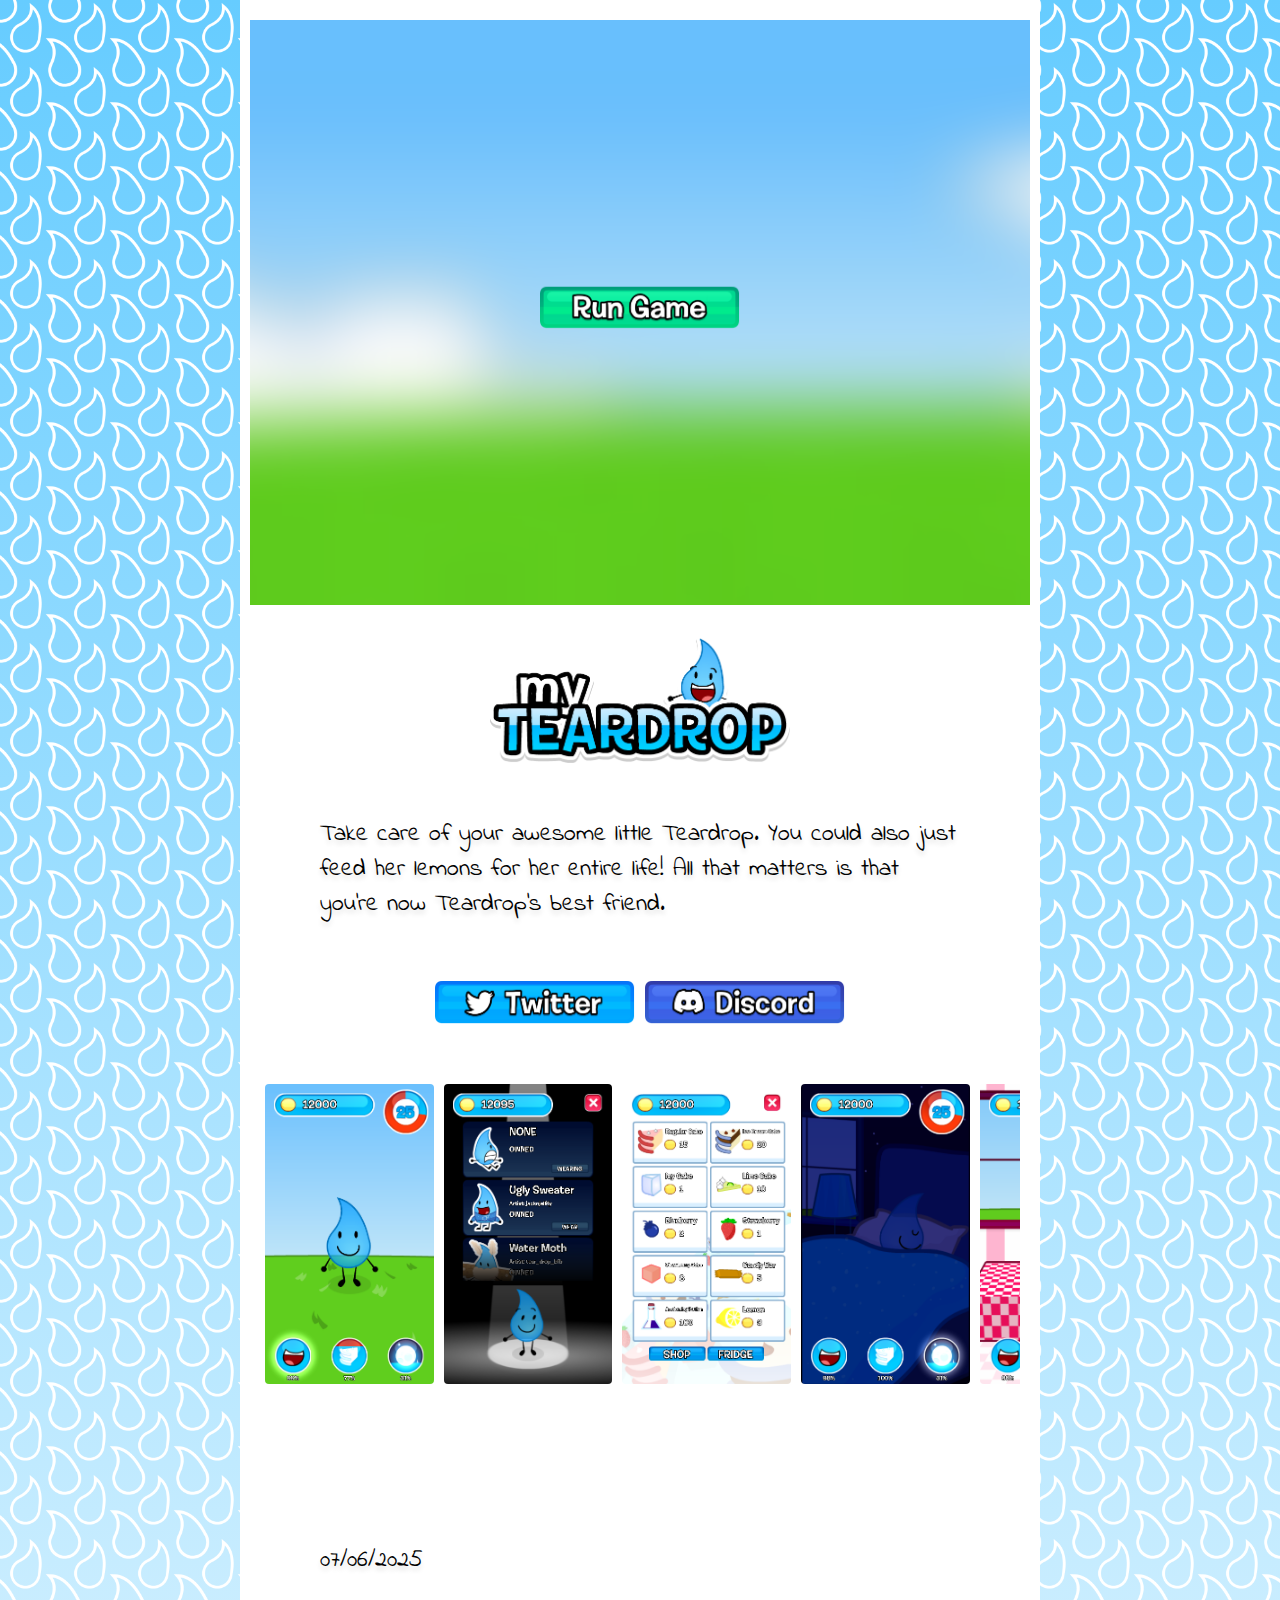
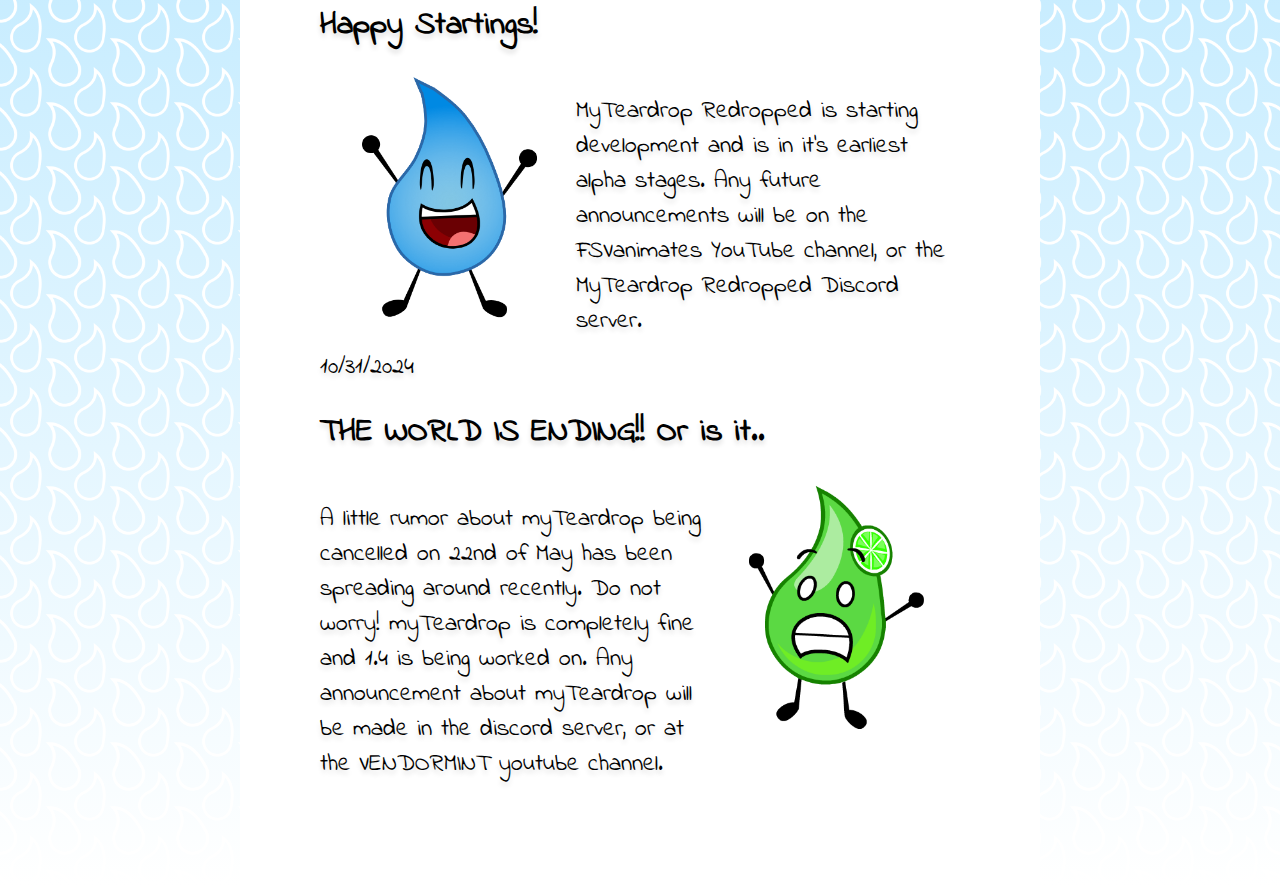
<file: index.html>
<!--<div id='play'><iframe src="./play/"></iframe></div>-->

<head>
    <meta name="viewport" content="width=device-width, user-scalable=no">
    <meta name="theme-color" content="#000000">
    <title>myTeardrop</title>
    <meta content="myTeardrop" property="og:title" />
    <meta content="Take care of your very own Teardrop!" property="og:description" />
    <link rel="icon" type="image/x-icon" href="tdicon.png">
    <meta content="#4291ff" property="theme-color" />
    <link rel="manifest" href="manifest.json" />
    <title>myTeardrop</title>
    <style>
        @font-face {
            font-family: Indie Flower;
            src: url(./IndieFlower-Regular.ttf);
        }
    </style>
</head>
<html>

<body style="display: none;">
    <div id="clouds"></div>
    <div id="contentArea">
        <div id="play"><iframe id="playFrame" src="./images/blur.png"></iframe>
            <div id="fullscreen" class="displayOnHover"></div>
            <div id="runGame"><img src="./images/runGame.png"></div>
        </div>
        <div id="belowScreen"></div>
        <img id="logo" src="./images/Logo.png">
        <div style="padding:10%;padding-top: 30px;padding-bottom: 30px;">
            <p style="font-size: 24px;">Take care of your awesome little Teardrop. You could also just feed her lemons
                for her entire life! All that matters is that you're now Teardrop's best friend.</p>
        </div>

        <div style="width: 100%;display: -webkit-box;
        display: -ms-flexbox;
        display: -webkit-flex;
        display: flex;
    
        justify-content: center;
        align-items: center;">
            <div class="button" id="twitter" onclick="window.open(`https://x.com/vendormint`)"><img src="./images/Buttons0003.png">
            </div>
            <div class="button" id="discord" onclick="window.open(`https://discord.gg/QNFcdJCjVp`)"><img
                    src="./images/Buttons0002.png"></div>
        </div>
        <div id="screenshots">
            <div id="screenshotsItems"></div>
        </div>
        <div style="height: 80px;"></div>
        <div id="announcements" style="padding:10%;padding-top: 30px;padding-bottom: 30px;">
            <p>07/06/2025</p>
            <h1>Happy Startings!</h1>
            <p style="float:right;">MyTeardrop Redropped is starting development and is in it's earliest alpha stages. Any future announcements will be on the FSVanimates YouTube channel, or the MyTeardrop Redropped Discord server.</p>
                <img src="./images/dropletHappy.png" style="position: relative;width:40%;transform: scale(140%);">
            <br>
            <p>10/31/2024</p>
            <h1>THE WORLD IS ENDING!! Or is it..</h1>
            <p style="float:left;">A little rumor about myTeardrop being cancelled on 22nd of May has been
                spreading around recently. Do not worry! myTeardrop is completely fine and 1.4 is being worked on. Any announcement about myTeardrop will be made in the discord server, or at the VENDORMINT youtube channel.</p>
                <img src="./images/dropletSprites.png" style="position: relative;width:40%;transform: scale(150%);">
        </div>
        <div style="height: 50px;"></div>
    </div>
</body>

</html>
<script>
    let screenshots = document.getElementById("screenshotsItems");
    for (let i = 0; i < 11; i++) {
        screenshots.appendChild((function (img = document.createElement("img")) {
            img.src = "screenshots/screenshot" + i + ".png";
            return img;
        })());
    };
    /*const registerServiceWorker = async () => {
        if ("serviceWorker" in navigator) {
            try {
                const registration = await navigator.serviceWorker.register("./sw_website.js", {
                    scope: "./",
                });
            } catch (e) {
                console.log('Service Worker installation failed');
            }
        }
    };
    registerServiceWorker();*/
    let playing = false;
    let playFrame = document.getElementById('playFrame');
    let play = document.getElementById('play');
    let playGame = function () {
        fullButton.style.display = `block`;
        playFrame.style.pointerEvents = 'auto';
        if (playing) return;
        playing = true;
        playFrame.src = './play/index.html';
    };
    let fullscreen = false;
    let fullButton = document.getElementById('fullscreen');

    let runGame = document.getElementById('runGame');
    setTimeout(function () {
        runGame.getElementsByTagName('img')[0].style.transition = `transform .4s cubic-bezier(0.175, 0.885, 0.320, 1.275)`;
    }, 200);
    runGame.onclick = function () {
        runGame.style.display = 'none',
            play.style.display = 'block',
            playGame();
        if (isMobile) {
            document.body.classList.add('disablescroll');
            window.scrollTo(0, 0);
        };
    };
    const isMobile = /iPhone|iPad|iPod|Android/i.test(navigator.userAgent);
    if (isMobile) {
        document.getElementById('belowScreen').appendChild(runGame);
        document.head.innerHTML += `<link rel="stylesheet" href="bfdi_mobile.css?v=1.3.1.1">`;
        play.style.display = 'none';
        let full = true;
        play.classList.add('fullscreenFrame');
        play.style.position = `fixed`;
        fullButton.onclick = function () {
            full = !full;
            if (full) {
                play.style.position = `fixed`;
                document.body.classList.add('disablescroll');
                play.classList.add('fullscreenFrame');
            } else {
                play.style.position = `relative`;
                document.body.classList.remove('disablescroll');
                play.classList.remove('fullscreenFrame');
            }
        };
    } else {
        fullButton.style.display = `none`;
        document.head.innerHTML += `<link rel="stylesheet" href="bfdi.css?v=1.3.1.1">`;
        fullButton.onclick = function (e) {
            if ((/iPad/i.test(navigator.userAgent) || "ontouchstart" in document.documentElement) && localStorage.alerted != 'yes') {
                localStorage.alerted = 'yes';
                alert(`Looks like you're likely playing on an iPad. Safari in iPadOS has an annoying issue where if you tap the bottom half of the screen couple times when you're playing the game it gives you a constant warning message about keyboards. It is recommended to add the game to the home screen instead for a good fullscreen experience`)
            };
            let element = playFrame;
            if (element.webkitEnterFullScreen) {
                element.webkitEnterFullScreen();
            };
            if (element.requestFullscreen) {
                element.requestFullscreen();
            };
        };
    };
    window.onload = function () {
        document.body.style.display = 'block';
    }
</script>
</file>
<file: bfdi_mobile.css>
* {
    font-family: Indie Flower;
    text-shadow: 0 4px 5px #00000022;
}

* {
    user-select: none;
    -webkit-user-select: none;
    -webkit-user-drag: none;
}
#wiki {
    display: none;
}
#announcements {
    display: inline-block;
}
#announcements p {
    width: 100%;
    font-size: 20px;
}
#announcements img {
    display: none;
}
body {
    background: url(./images/RepeatingUI0005.png), linear-gradient(#66ccff, #ffffff);
    background-size: 5%;
    margin: 12px;
    margin: 0px;
    overflow-x: hidden;
}
#contentArea {
    width: 100%;
    min-height: 100%;
    position: relative;
    background-color: #ffffff;
    /*box-shadow: inset 0px -10px #d9efff;
    outline: 3px solid #87aecf;*/
}


#play {
    aspect-ratio: 16/9;
    position: relative;
}

.disablescroll {
    overflow: hidden;
}

#play iframe {
    width: 100%;
    height: 100%;
    border: none;
    pointer-events: none;
}
::-webkit-scrollbar {
    width: 10px;
    display: none;
}

::-webkit-scrollbar-track {
    width: 10px;
}

::-webkit-scrollbar-thumb {
    background: #66ccff;
    border-radius: 10px;
    border: 2px solid #ffffff;
}

.cloud {
    position: fixed;
    top: 0%;
    left: 0%;
}

#grass {
    width: 110%;
    transform: translate(-50%);
    position: relative;
    left: 50%;
}

#fullscreen {
    width: 40px;
    height: 40px;
    background-image: url(./images/fullscreen.png);
    background-size: 100%;
    position: absolute;
    bottom: 10px;
    right: 10px;
    transition: opacity .4s, transform .4s;
}

.displayOnHover {
    opacity: 0.1;
    transform: scale(1, 1);
}
.displayOnHover:active {
    opacity: 0.3;
    transform: scale(1.1, 1.1);
}
.shinyButton {

}

#runGame img {
    width: 200px;
    left: 50%;
    margin-top: 40px;
    position: relative;
    transform: translate(-50%, -50%) scale(1, 1);
}

#runGame img:active {
    transform: translate(-50%, -50%) scale(0.95, 0.95);
}

#logo {
    margin: 0px;
    margin-top: 10px;
    width: 200px;
    left: 50%;
    position: relative;
    transform: translate(-50%, 0);
    padding: 0px;
}

/*#contentArea {
    width: 100%;
}*/

.fullscreenFrame {
    width: 100%;
    height: 100%;
    position: fixed;
    top: 0px;
    left: 0px;
    z-index: 99;
}


.button img {
    width: 150px;
    margin: 5px;

    position: relative;
    transform: scale(1, 1);
    float: left;
    transition: transform .4s cubic-bezier(0.175, 0.885, 0.320, 1.275);
    image-rendering: optimizeSpeed;
}

.button img:active {
    transform: scale(0.95, 0.95);
}

#screenshots {
    margin-top: 30px;
    height: 310px;
    width: calc(100% - 60px);
    overflow-x: scroll;
    overflow-y: clip;
    padding: 20px;
}

#screenshots img {
    height: 300px;
    float: left;
    margin: 5px;
    border-radius: 4px;
    transition: transform .4s cubic-bezier(0.175, 0.885, 0.320, 1.275);
    image-rendering: optimizeSpeed;
}
#screenshots img:hover {
    transform: scale(1.05, 1.05);
}

#screenshots img:active {
    transform: scale(0.95, 0.95);
}

#screenshotsItems {
    width: max-content;
}
</file>
<file: bfdi.css>
* {
    font-family: Indie Flower;
    text-shadow: 0 4px 5px #00000022;
}

* {
    user-select: none;
    -webkit-user-select: none;
    -webkit-user-drag: none;
}
#announcements {
    display: inline-block;
}
#announcements p {
    width: 60%;
    font-size: 24px;
}
body {
    background: url(./images/RepeatingUI0005.png), linear-gradient(#66ccff, #ffffff);
    background-size: 5%;
    margin: 12px;
    margin: 0px;
    overflow-x: hidden;
}
#contentArea {
    width: 80px;
    min-width: 800px;
    transform: translate(-50%);
    left: 50%;
    min-height: 100%;
    position: relative;
    background-color: #ffffff;
    /*box-shadow: inset 0px -10px #d9efff;
    outline: 3px solid #87aecf;*/
}
#play {
    aspect-ratio: 4/3;
    padding: 10px;
    padding-top: 20px;
    position: relative;
}
#play iframe {
    width: 100%;
    height: 100%;
    border: none;
    pointer-events: none;
}
::-webkit-scrollbar {
    width: 10px;
    height: 10px;
}

::-webkit-scrollbar-track {
    width: 10px;
    height: 10px;
}

::-webkit-scrollbar-thumb {
    background: #66ccff;
    border-radius: 10px;
    border: 2px solid #ffffff;
}

.cloud {
    position: fixed;
    top: 0%;
    left: 0%;
}

#grass {
    width: 110%;
    transform: translate(-50%);
    position: relative;
    left: 50%;
}

#fullscreen {
    width: 40px;
    height: 40px;
    background-image: url(./images/fullscreen.png);
    background-size: 100%;
    position: absolute;
    bottom: 20px;
    right: 20px;
    transition: opacity .4s, transform .4s;
}

.displayOnHover {
    opacity: 0.1;
    transform: scale(1, 1);
}
.displayOnHover:hover {
    opacity: 0.3;
    transform: scale(1.1, 1.1);
}
.shinyButton {

}

#runGame img {
    width: 200px;
    left: 50%;
    top: 50%;
    position: absolute;
    transform: translate(-50%, -50%) scale(1, 1);
}
#runGame img:hover {
    transform: translate(-50%, -50%) scale(1.1, 1.1);
}

#runGame img:active {
    transform: translate(-50%, -50%) scale(0.95, 0.95);
}

#logo {
    width: 300px;
    position: relative;
    margin-top: 20px;
    left: 50%;
    transform: translate(-50%, 0);
    padding: 0px;
}


.button img {
    width: 200px;
    margin: 5px;

    position: relative;
    transform: scale(1, 1);
    float: left;
    transition: transform .4s cubic-bezier(0.175, 0.885, 0.320, 1.275);
    image-rendering: optimizeSpeed;
}
.button img:hover {
    transform: scale(1.1, 1.1);
}

.button img:active {
    transform: scale(0.95, 0.95);
}

#screenshots {
    margin-top: 30px;
    height: 310px;
    width: calc(100% - 60px);
    overflow-x: scroll;
    overflow-y: clip;
    padding: 20px;
}

#screenshots img {
    height: 300px;
    float: left;
    margin: 5px;
    border-radius: 4px;
    transition: transform .4s cubic-bezier(0.175, 0.885, 0.320, 1.275);
    image-rendering: optimizeSpeed;
}
#screenshots img:hover {
    transform: scale(1.05, 1.05);
}

#screenshots img:active {
    transform: scale(0.95, 0.95);
}

#screenshotsItems {
    width: max-content;
}
</file>
